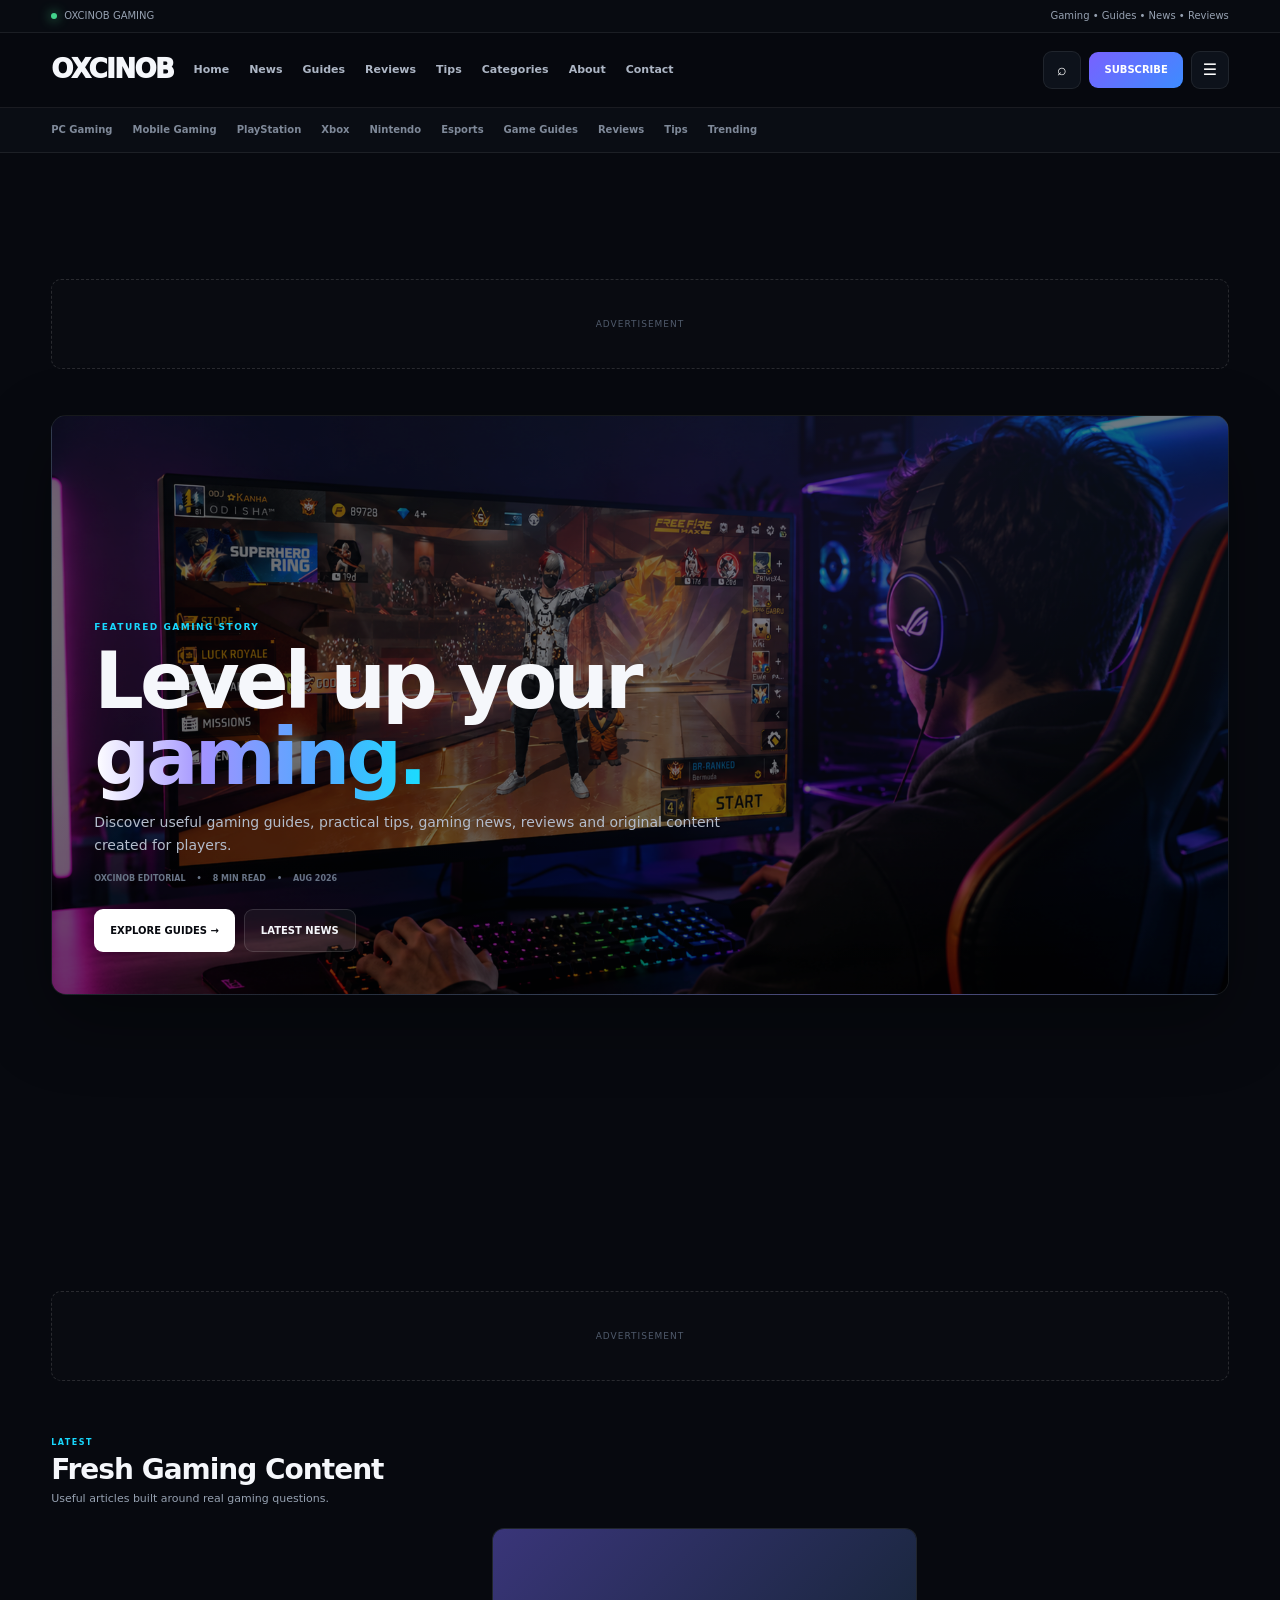
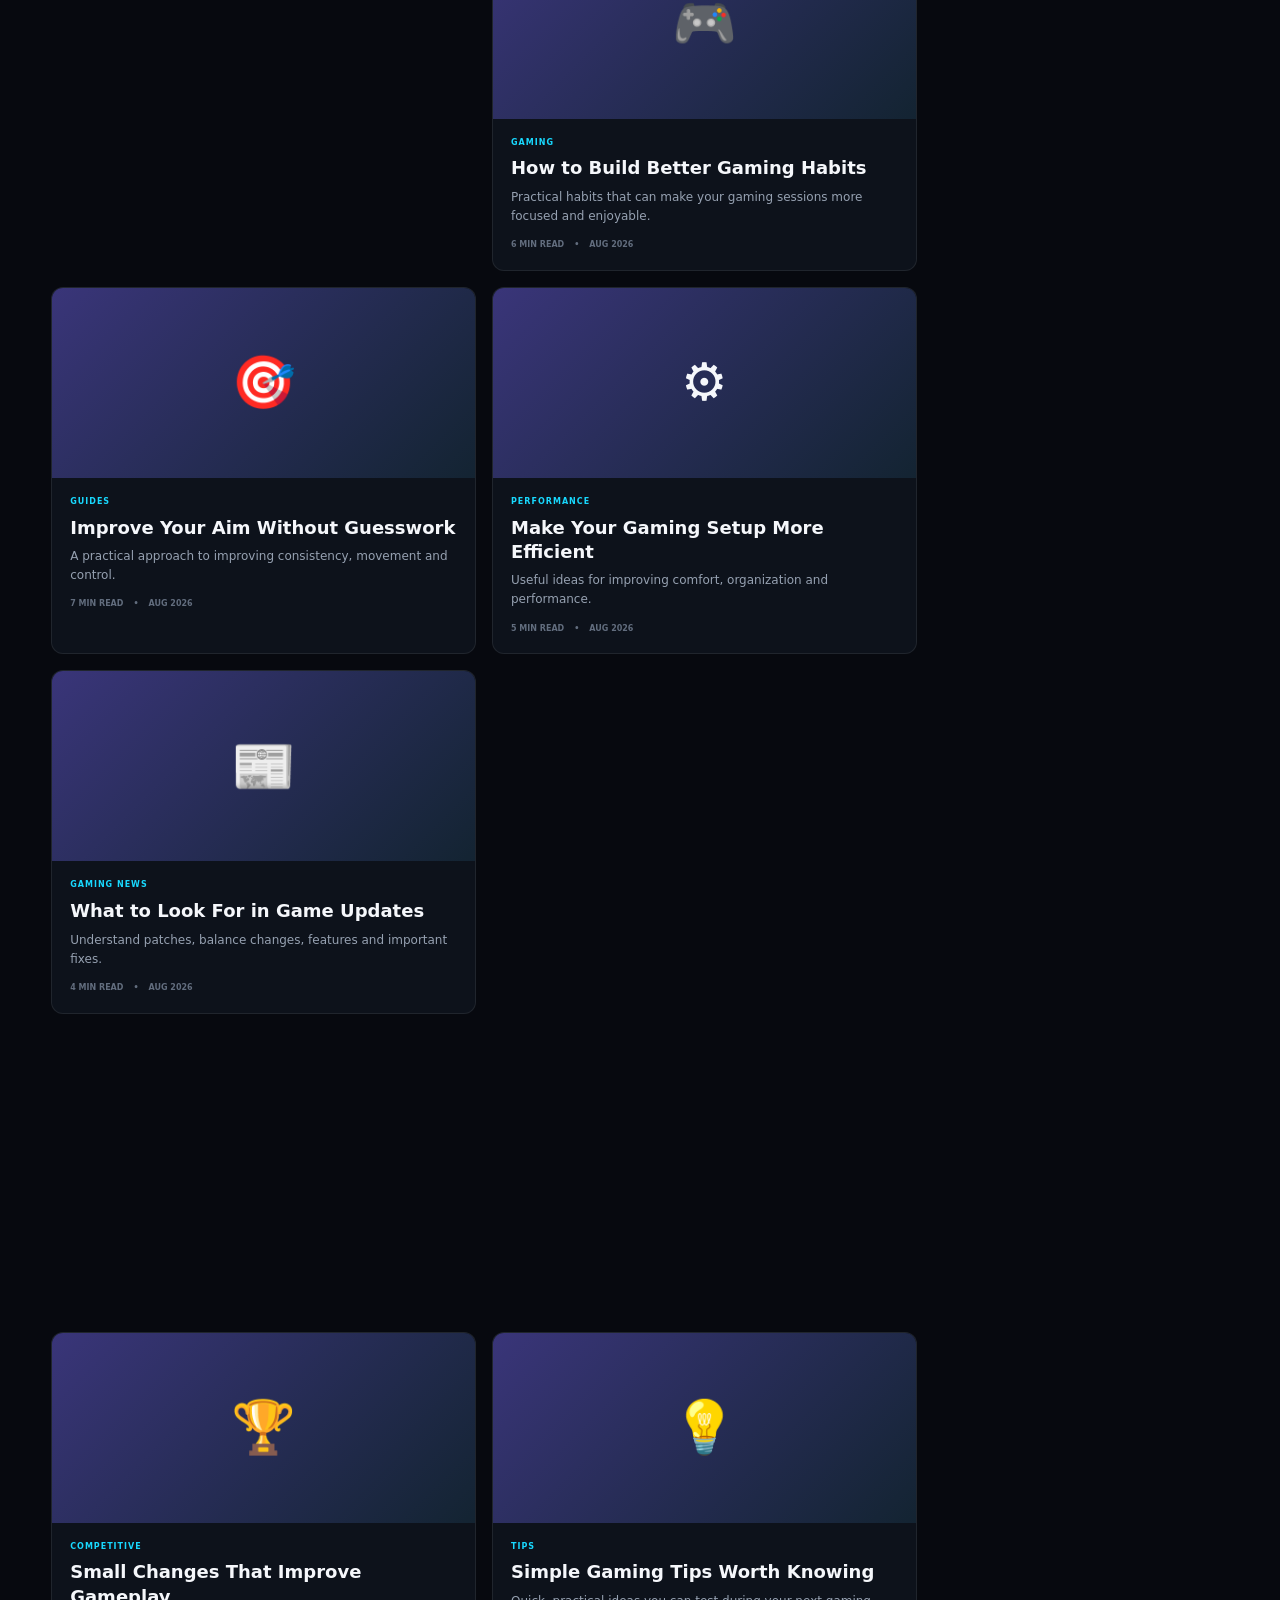
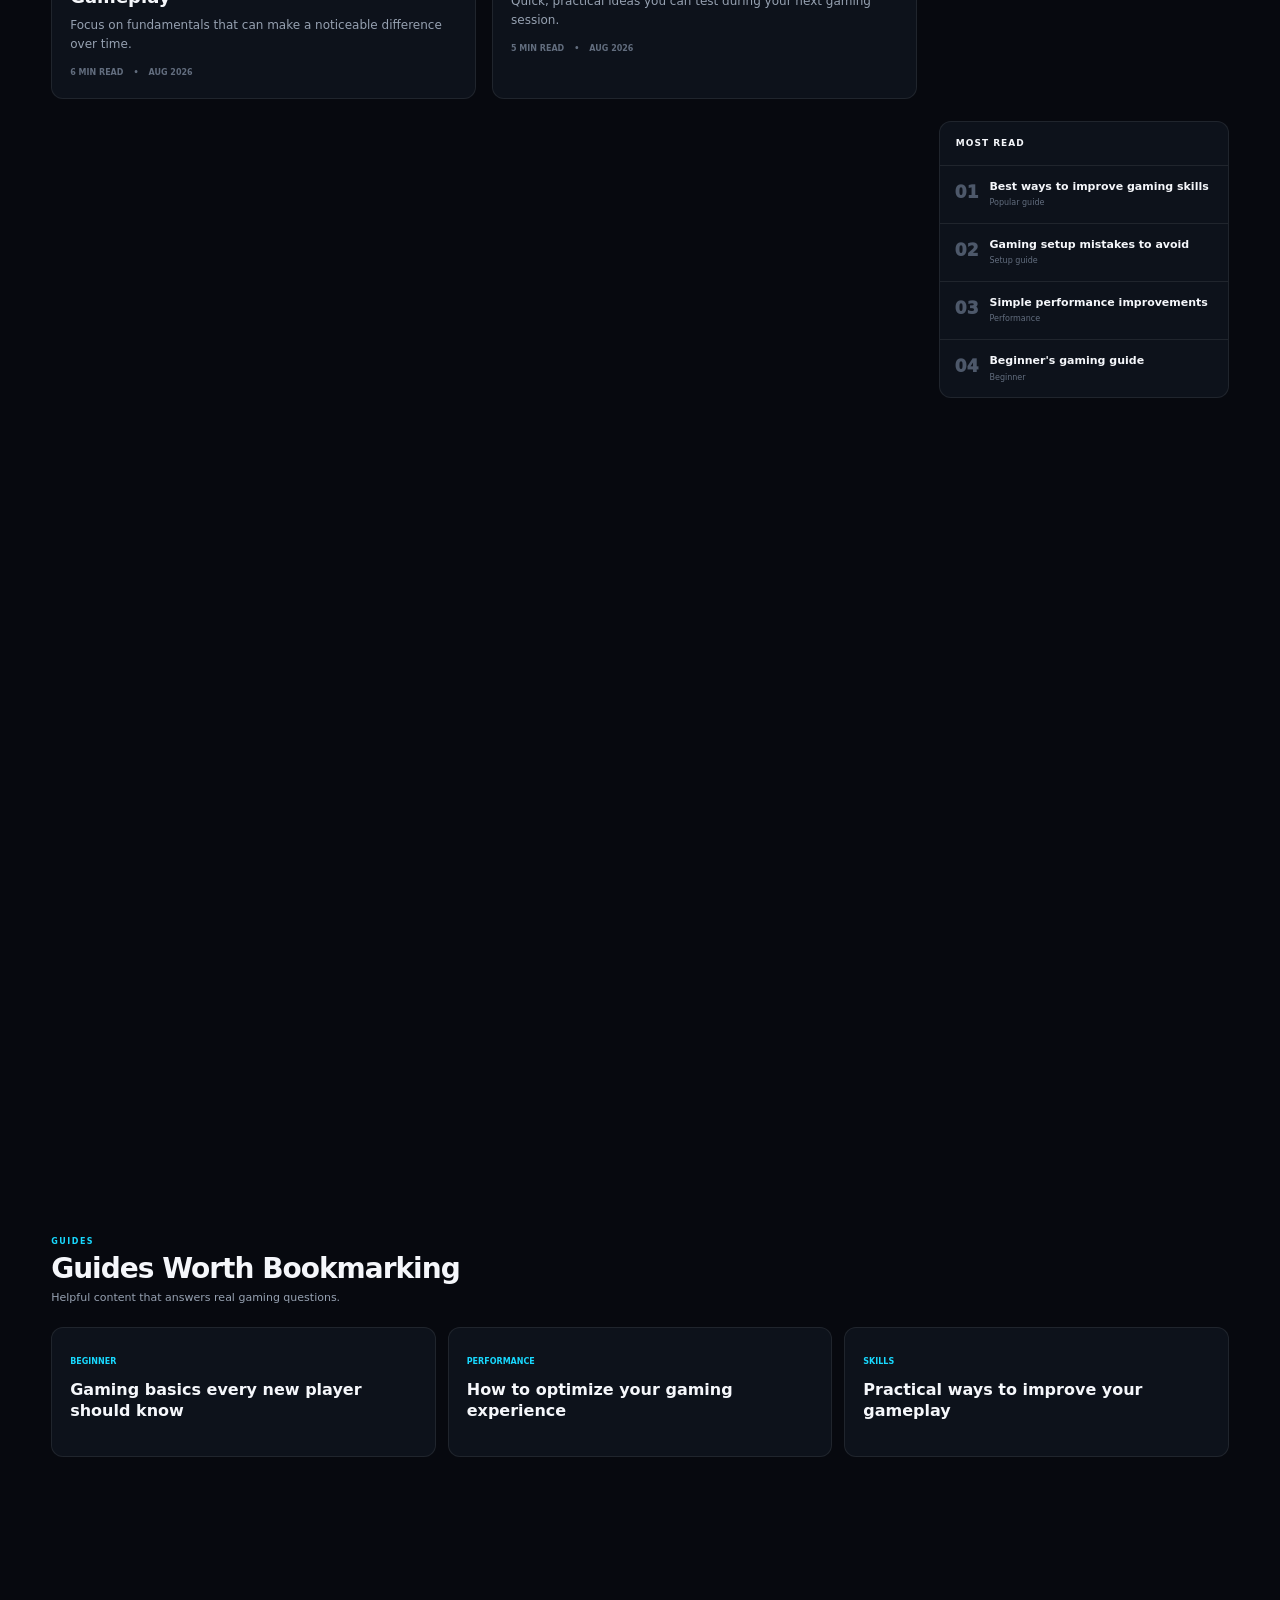
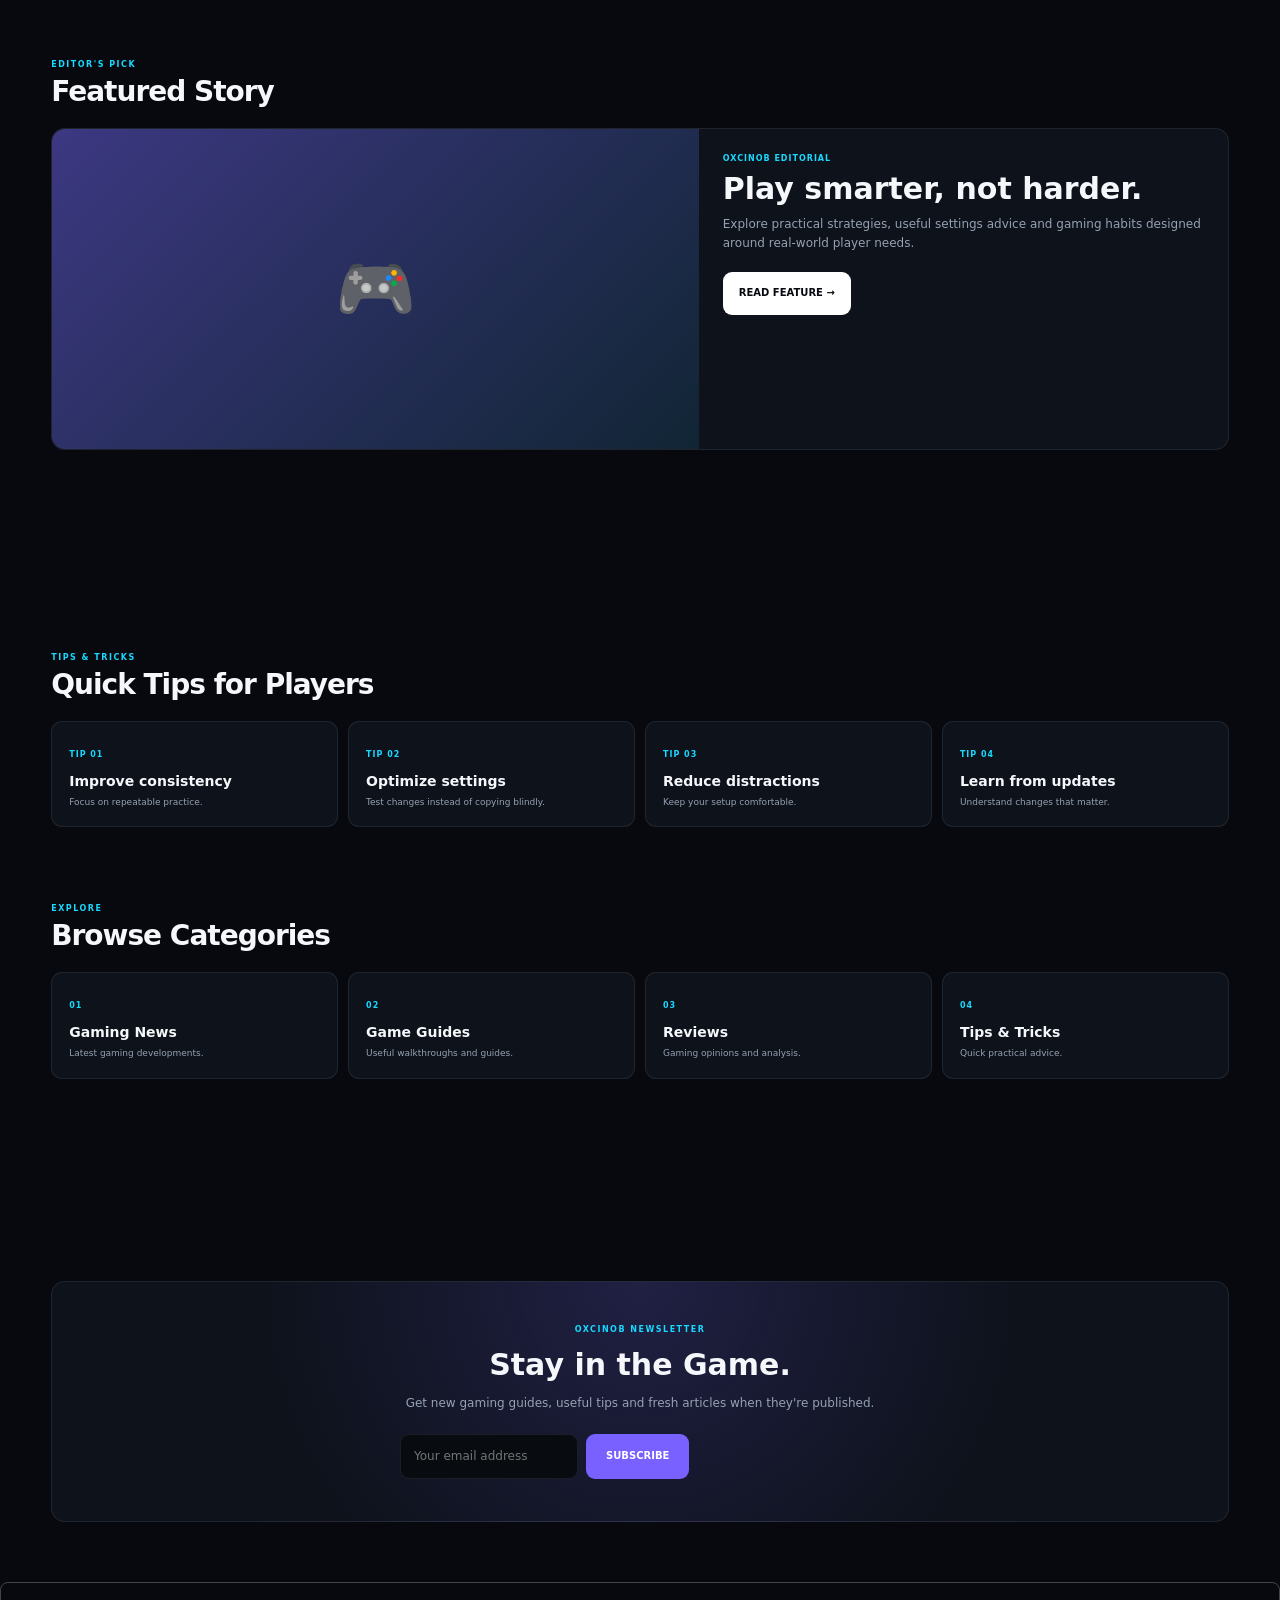
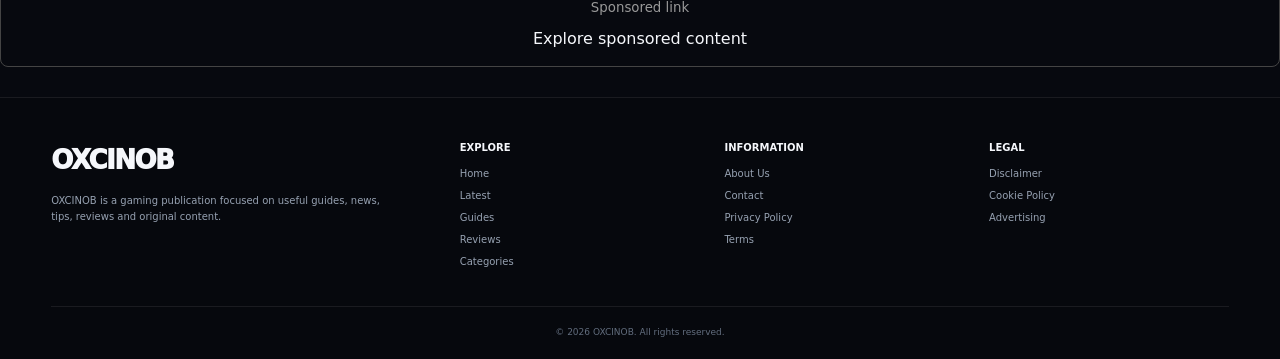
<file: index.html>
<!DOCTYPE html>
<html lang="en">
<head>
  <meta charset="UTF-8">

  <meta
    name="viewport"
    content="width=device-width, initial-scale=1.0"
  >

  <title>OXCINOB | Gaming News, Guides, Tips & Reviews</title>

  <meta
    name="description"
    content="OXCINOB brings gaming news, guides, tips, reviews and useful gaming content for players."
  >

  <meta
    name="robots"
    content="index, follow, max-image-preview:large"
  >

  <meta name="theme-color" content="#07090f">

  <style>

    * {
      box-sizing: border-box;
      margin: 0;
      padding: 0;
    }

    html {
      scroll-behavior: smooth;
    }

    body {
      background: #07090f;
      color: #f5f7fb;
      font-family:
        Inter,
        system-ui,
        -apple-system,
        BlinkMacSystemFont,
        "Segoe UI",
        sans-serif;
      line-height: 1.6;
      overflow-x: hidden;
    }

    a {
      color: inherit;
      text-decoration: none;
    }

    button,
    input {
      font: inherit;
    }

    .container {
      width: min(1180px, 92%);
      margin: auto;
    }

    :root {
      --bg: #07090f;
      --surface: #0d121b;
      --surface2: #131a25;
      --border: rgba(255,255,255,.08);
      --text: #f5f7fb;
      --muted: #96a1b1;
      --muted2: #626d7e;
      --purple: #7861ff;
      --blue: #3d8cff;
      --cyan: #18d9ff;
      --green: #43d38b;
    }

    /* TOP BAR */

    .topbar {
      border-bottom: 1px solid var(--border);
      background: #080b11;
      color: var(--muted);
      font-size: 10px;
    }

    .topbar-inner {
      min-height: 32px;
      display: flex;
      align-items: center;
      justify-content: space-between;
    }

    .live {
      display: flex;
      align-items: center;
      gap: 7px;
    }

    .live-dot {
      width: 6px;
      height: 6px;
      border-radius: 50%;
      background: var(--green);
      box-shadow: 0 0 12px var(--green);
    }

    /* HEADER */

    header {
      position: sticky;
      top: 0;
      z-index: 1000;
      background: rgba(7,9,15,.94);
      backdrop-filter: blur(18px);
      border-bottom: 1px solid var(--border);
    }

    .nav {
      min-height: 74px;
      display: flex;
      align-items: center;
      gap: 20px;
    }

    .logo {
      font-size: 26px;
      font-weight: 950;
      letter-spacing: -1.5px;
      white-space: nowrap;
    }

    .logo span {
      color: var(--cyan);
    }

    .desktop-menu {
      display: none;
    }

    .nav-actions {
      margin-left: auto;
      display: flex;
      align-items: center;
      gap: 8px;
    }

    .icon-btn {
      width: 38px;
      height: 38px;
      display: grid;
      place-items: center;
      border: 1px solid var(--border);
      border-radius: 9px;
      background: var(--surface);
      color: white;
      cursor: pointer;
    }

    .subscribe {
      display: none;
      padding: 10px 15px;
      border-radius: 9px;
      background: linear-gradient(
        135deg,
        var(--purple),
        var(--blue)
      );
      color: white;
      font-size: 10px;
      font-weight: 900;
    }

    /* MOBILE MENU */

    .mobile-menu-panel {
      position: fixed;
      top: 74px;
      left: 0;
      right: 0;
      z-index: 999;
      display: none;
      padding: 15px;
      background: #080c13;
      border-bottom: 1px solid var(--border);
      box-shadow: 0 25px 50px rgba(0,0,0,.4);
    }

    .mobile-menu-panel.active {
      display: block;
    }

    .mobile-menu-panel a {
      display: block;
      padding: 13px 8px;
      border-bottom: 1px solid var(--border);
      color: #c4cad4;
      font-size: 13px;
      font-weight: 700;
    }

    /* CATEGORY BAR */

    .category-bar {
      border-bottom: 1px solid var(--border);
      background: #0a0d14;
    }

    .categories {
      min-height: 44px;
      display: flex;
      align-items: center;
      gap: 20px;
      overflow-x: auto;
      scrollbar-width: none;
    }

    .categories::-webkit-scrollbar {
      display: none;
    }

    .categories a {
      flex: 0 0 auto;
      color: #7f8999;
      font-size: 10px;
      font-weight: 750;
    }

    .categories a:hover {
      color: white;
    }

    /* ADS */

    .ad-slot {
      min-height: 90px;
      margin: 18px 0;
      display: flex;
      align-items: center;
      justify-content: center;
      position: relative;
      border: 1px dashed rgba(255,255,255,.13);
      border-radius: 10px;
      background: rgba(255,255,255,.01);
      color: #505b6c;
      font-size: 9px;
      letter-spacing: 1px;
    }

    .ad-slot::before {
      content: "ADVERTISEMENT";
    }

    .ad-label {
      position: absolute;
      right: 8px;
      top: 5px;
      color: #3c4655;
      font-size: 7px;
    }

    /* FINAL RESPONSIVE AD LAYOUT */
    .ad-wrap {
      display: flex;
      justify-content: center;
      align-items: center;
      width: 100%;
      overflow: hidden;
      margin: 18px auto;
    }
    .ad-728-wrap { min-height: 90px; max-width: 728px; }
    .ad-468-wrap { min-height: 60px; max-width: 468px; }
    .ad-320-wrap { min-height: 50px; max-width: 320px; }
    .ad-300-wrap { min-height: 250px; max-width: 300px; }
    .ad-160x300-wrap { min-height: 300px; max-width: 160px; }
    .ad-160x600-wrap { min-height: 600px; max-width: 160px; }

    .desktop-only-ad { display: flex; }
    .mobile-only-ad { display: none; }

    @media (max-width: 649px) {
      .desktop-only-ad { display: none !important; }
      .mobile-only-ad { display: flex !important; }

      .ad-wrap {
        width: 100%;
        margin: 14px auto;
      }

      .ad-300-wrap {
        width: 300px;
        max-width: calc(100vw - 24px);
        min-height: 250px;
      }

      .ad-320-wrap {
        width: 320px;
        max-width: calc(100vw - 24px);
        min-height: 50px;
      }

      .ad-160x300-wrap,
      .ad-160x600-wrap,
      .ad-468-wrap,
      .ad-728-wrap {
        display: none !important;
      }

      .smartlink-cta {
        margin-bottom: 12px !important;
      }
    }




    /* FIXED 300x250 AD AFTER GAME UPDATES */
    .game-updates-following-ad {
      width: 300px;
      max-width: 100%;
      min-height: 250px;
      margin: 22px auto;
      justify-self: center;
      align-self: start;
      overflow: hidden;
    }
    .game-updates-following-ad iframe {
      display: block;
      width: 300px !important;
      height: 250px !important;
      max-width: 100%;
      border: 0;
    }
    @media (max-width: 649px) {
      .game-updates-following-ad {
        width: 300px;
        max-width: calc(100vw - 24px);
        min-height: 250px;
        margin: 18px auto;
      }
      .game-updates-following-ad iframe {
        width: 300px !important;
        height: 250px !important;
        max-width: 100%;
      }
    }


    /* STRICT 300x250 HOMEPAGE SLOT */
    .ad-300-fixed {
      width: 100%;
      min-height: 250px;
      height: 250px;
      display: flex;
      align-items: flex-start;
      justify-content: center;
      margin: 18px 0;
      overflow: hidden;
      grid-column: 1 / -1;
    }

    .ad-300-viewport {
      width: 300px;
      height: 250px;
      min-width: 300px;
      min-height: 250px;
      max-width: 300px;
      max-height: 250px;
      overflow: hidden;
      display: block;
      position: relative;
    }

    .ad-300-viewport iframe {
      display: block !important;
      width: 300px !important;
      height: 250px !important;
      max-width: 300px !important;
      max-height: 250px !important;
      border: 0 !important;
    }

    .ad-300-viewport > div,
    .ad-300-viewport > iframe {
      max-width: 300px !important;
      max-height: 250px !important;
    }

    @media (max-width: 649px) {
      .ad-300-fixed {
        width: 100%;
        height: 250px;
        min-height: 250px;
        margin: 18px 0;
        grid-column: 1;
      }

      .ad-300-viewport {
        width: 300px;
        height: 250px;
        min-width: 300px;
        min-height: 250px;
        max-width: 300px;
        max-height: 250px;
      }
    }

    /* FRESH CONTENT 300x250 AD */
    .fresh-content-ad {
      min-height: 250px;
      width: 300px;
      max-width: 100%;
      align-self: start;
      justify-self: center;
      margin: 0 auto;
    }
    .fresh-content-ad iframe {
      display: block;
      width: 300px !important;
      height: 250px !important;
      max-width: 100%;
      border: 0;
    }
    @media (max-width: 649px) {
      .fresh-content-ad {
        width: 300px;
        max-width: calc(100vw - 24px);
        min-height: 250px;
        margin: 14px auto;
      }
      .fresh-content-ad iframe {
        width: 300px !important;
        height: 250px !important;
        max-width: 100%;
      }
    }

    /* HOMEPAGE AD GUARD */
    @media (max-width: 649px) {
      .ad-wrap iframe {
        max-width: 100%;
      }
      body {
        overflow-x: hidden;
      }
    }

    /* HERO */

    .hero {
      padding: 28px 0 10px;
    }

    .hero-card {
      min-height: 510px;
      position: relative;
      display: flex;
      align-items: flex-end;
      overflow: hidden;
      border: 1px solid var(--border);
      border-radius: 15px;
      background:
        linear-gradient(
          to top,
          rgba(3,5,9,.98),
          rgba(3,5,9,.55) 45%,
          rgba(3,5,9,.08)
        ),
        radial-gradient(
          circle at 70% 25%,
          #54489e,
          #25324c 35%,
          #111827 65%,
          #0a0f17
        );
      box-shadow: 0 25px 70px rgba(0,0,0,.35);
    }

    .hero-card::before {
      content: "";
      position: absolute;
      width: 350px;
      height: 350px;
      right: -100px;
      top: -100px;
      border-radius: 50%;
      background: var(--cyan);
      filter: blur(130px);
      opacity: .12;
    }

    .hero-content {
      position: relative;
      z-index: 2;
      padding: 27px;
    }

    .eyebrow {
      color: var(--cyan);
      font-size: 9px;
      font-weight: 900;
      letter-spacing: 1.5px;
      text-transform: uppercase;
    }

    .hero h1 {
      max-width: 850px;
      margin: 10px 0 16px;
      font-size: clamp(42px, 11vw, 78px);
      line-height: .97;
      letter-spacing: -4px;
    }

    .gradient {
      background:
        linear-gradient(
          90deg,
          #ffffff,
          #a193ff,
          #55a7ff,
          #19ddff
        );
      -webkit-background-clip: text;
      background-clip: text;
      color: transparent;
    }

    .hero-text {
      max-width: 650px;
      color: #b3bccb;
      font-size: 14px;
    }

    .hero-meta {
      display: flex;
      flex-wrap: wrap;
      gap: 11px;
      margin-top: 17px;
      color: #687486;
      font-size: 8px;
      font-weight: 800;
    }

    .hero-buttons {
      display: flex;
      flex-wrap: wrap;
      gap: 9px;
      margin-top: 23px;
    }

    .button {
      min-height: 43px;
      display: inline-flex;
      align-items: center;
      justify-content: center;
      padding: 0 16px;
      border-radius: 9px;
      font-size: 10px;
      font-weight: 900;
    }

    .button-primary {
      background: white;
      color: #07090f;
    }

    .button-secondary {
      border: 1px solid rgba(255,255,255,.13);
      background: rgba(255,255,255,.05);
    }

    /* SECTIONS */

    section {
      padding: 38px 0;
    }

    .section-kicker {
      color: var(--cyan);
      font-size: 8px;
      font-weight: 900;
      letter-spacing: 1.5px;
      text-transform: uppercase;
    }

    .section-title {
      margin: 4px 0;
      font-size: 28px;
      line-height: 1.15;
      letter-spacing: -1px;
    }

    .section-description {
      color: var(--muted);
      font-size: 11px;
    }

    /* LAYOUT */

    .main-layout {
      display: grid;
      grid-template-columns: 1fr;
      gap: 22px;
    }

    .article-grid {
      display: grid;
      grid-template-columns: 1fr;
      gap: 16px;
    }

    /* ARTICLE CARD */

    .article {
      overflow: hidden;
      border: 1px solid var(--border);
      border-radius: 12px;
      background: var(--surface);
      transition: .25s;
      cursor: pointer;
    }

    .article:hover {
      transform: translateY(-4px);
      border-color: rgba(120,97,255,.35);
    }

    .article-image {
      min-height: 190px;
      display: grid;
      place-items: center;
      font-size: 52px;
      background:
        linear-gradient(
          135deg,
          rgba(120,97,255,.38),
          rgba(24,217,255,.05)
        ),
        #131a27;
    }

    .article-body {
      padding: 18px;
    }

    .article-tag {
      color: var(--cyan);
      font-size: 8px;
      font-weight: 900;
      letter-spacing: 1px;
      text-transform: uppercase;
    }

    .article h3 {
      margin: 7px 0;
      font-size: 18px;
      line-height: 1.35;
    }

    .article p {
      color: var(--muted);
      font-size: 12px;
    }

    .article-meta {
      display: flex;
      gap: 10px;
      margin-top: 13px;
      color: var(--muted2);
      font-size: 8px;
      font-weight: 800;
    }

    /* NATIVE AD */

    .native-ad {
      min-height: 190px;
      display: flex;
      align-items: center;
      justify-content: center;
      border: 1px dashed rgba(255,255,255,.13);
      border-radius: 12px;
      background: rgba(255,255,255,.01);
      color: #505b6c;
      font-size: 9px;
      letter-spacing: 1px;
    }

    .native-ad::before {
      content: "ADVERTISEMENT";
    }

    /* SIDEBAR */

    .sidebar {
      margin-top: 22px;
    }

    .sidebar-box {
      overflow: hidden;
      margin-bottom: 16px;
      border: 1px solid var(--border);
      border-radius: 12px;
      background: var(--surface);
    }

    .sidebar-heading {
      padding: 14px 16px;
      border-bottom: 1px solid var(--border);
      font-size: 9px;
      font-weight: 900;
      letter-spacing: 1px;
    }

    .popular {
      display: flex;
      gap: 11px;
      padding: 13px 15px;
      border-bottom: 1px solid var(--border);
    }

    .popular:last-child {
      border-bottom: 0;
    }

    .popular-number {
      color: #4d586a;
      font-size: 17px;
      font-weight: 950;
    }

    .popular h4 {
      font-size: 11px;
      line-height: 1.4;
    }

    .popular span {
      display: block;
      margin-top: 3px;
      color: var(--muted2);
      font-size: 8px;
    }

    /* TRENDING */

    .trending {
      display: grid;
      grid-template-columns: 1fr;
      gap: 12px;
    }

    .trend {
      min-height: 130px;
      padding: 18px;
      border: 1px solid var(--border);
      border-radius: 12px;
      background: var(--surface);
    }

    .trend small {
      color: var(--cyan);
      font-size: 8px;
      font-weight: 900;
    }

    .trend h3 {
      margin-top: 7px;
      font-size: 16px;
      line-height: 1.35;
    }

    /* FEATURE */

    .feature {
      overflow: hidden;
      border: 1px solid var(--border);
      border-radius: 14px;
      background: var(--surface);
    }

    .feature-image {
      min-height: 220px;
      display: grid;
      place-items: center;
      font-size: 65px;
      background:
        linear-gradient(
          135deg,
          rgba(120,97,255,.42),
          rgba(24,217,255,.06)
        ),
        #111a28;
    }

    .feature-content {
      padding: 24px;
    }

    .feature-content h2 {
      margin: 7px 0 10px;
      font-size: 30px;
      line-height: 1.08;
    }

    .feature-content p {
      color: var(--muted);
      font-size: 12px;
    }

    /* CATEGORIES */

    .category-grid {
      display: grid;
      grid-template-columns: repeat(2, 1fr);
      gap: 10px;
    }

    .category {
      padding: 17px;
      border: 1px solid var(--border);
      border-radius: 11px;
      background: var(--surface);
    }

    .category strong {
      color: var(--cyan);
      font-size: 8px;
      letter-spacing: 1px;
    }

    .category h3 {
      margin-top: 5px;
      font-size: 14px;
    }

    .category p {
      margin-top: 3px;
      color: var(--muted);
      font-size: 9px;
    }

    /* NEWSLETTER */

    .newsletter {
      padding: 42px 20px;
      text-align: center;
      border: 1px solid var(--border);
      border-radius: 14px;
      background:
        radial-gradient(
          circle at 50% 0%,
          rgba(120,97,255,.18),
          transparent 60%
        ),
        var(--surface);
    }

    .newsletter h2 {
      margin: 5px 0;
      font-size: 30px;
    }

    .newsletter p {
      max-width: 560px;
      margin: auto;
      color: var(--muted);
      font-size: 12px;
    }

    .newsletter-form {
      max-width: 480px;
      display: flex;
      flex-direction: column;
      gap: 8px;
      margin: 20px auto 0;
    }

    .newsletter-form input {
      min-height: 45px;
      padding: 0 13px;
      border: 1px solid var(--border);
      border-radius: 9px;
      background: #080b10;
      color: white;
      outline: none;
      font-size: 12px;
    }

    .newsletter-form button {
      min-height: 45px;
      border: 0;
      border-radius: 9px;
      background: var(--purple);
      color: white;
      font-size: 10px;
      font-weight: 900;
      cursor: pointer;
    }

    /* FOOTER */

    footer {
      margin-top: 30px;
      padding: 42px 0 20px;
      border-top: 1px solid var(--border);
      background: #06080d;
    }

    .footer-grid {
      display: grid;
      grid-template-columns: 1fr 1fr;
      gap: 25px;
      margin-bottom: 30px;
    }

    .footer-title {
      margin-bottom: 10px;
      font-size: 10px;
      font-weight: 900;
    }

    footer p,
    footer a {
      color: var(--muted);
      font-size: 10px;
    }

    footer a {
      display: block;
      margin: 6px 0;
    }

    .copyright {
      padding-top: 18px;
      border-top: 1px solid var(--border);
      text-align: center;
      color: var(--muted2);
      font-size: 9px;
    }

    /* TABLET */

    @media (min-width: 650px) {

      .article-grid {
        grid-template-columns: repeat(2, 1fr);
      }

      .trending {
        grid-template-columns: repeat(3, 1fr);
      }

      .category-grid {
        grid-template-columns: repeat(4, 1fr);
      }

      .newsletter-form {
        flex-direction: row;
      }

      .newsletter-form button {
        padding: 0 20px;
      }
    }

    /* DESKTOP */

    @media (min-width: 950px) {

      .desktop-menu {
        display: flex;
        align-items: center;
        gap: 20px;
        flex: 1;
      }

      .desktop-menu a {
        color: #adb6c5;
        font-size: 11px;
        font-weight: 750;
        white-space: nowrap;
      }

      .desktop-menu a:hover {
        color: white;
      }

      .subscribe {
        display: inline-flex;
      }

      .mobile-menu-panel {
        display: none !important;
      }

      .hero-card {
        min-height: 580px;
      }

      .hero-content {
        padding: 42px;
      }

      .main-layout {
        grid-template-columns: minmax(0, 1fr) 290px;
      }

      .sidebar {
        margin-top: 0;
      }

      .feature {
        display: grid;
        grid-template-columns: 1.1fr .9fr;
      }

      .feature-image {
        min-height: 320px;
      }

      .footer-grid {
        grid-template-columns: 1.6fr 1fr 1fr 1fr;
      }
    }

  </style>
  <!-- Google tag (gtag.js) -->
  <script async src="https://www.googletagmanager.com/gtag/js?id=AW-1848097494"></script>
  <script>
    window.dataLayer = window.dataLayer || [];
    function gtag(){dataLayer.push(arguments);}
    gtag('js', new Date());
    gtag('config', 'AW-1848097494');
  </script>

</head>

<body>

  <!-- TOP BAR -->

  <div class="topbar">

    <div class="container topbar-inner">

      <div class="live">
        <span class="live-dot"></span>
        OXCINOB GAMING
      </div>

      <div>
        Gaming • Guides • News • Reviews
      </div>

    </div>

  </div>


  <!-- HEADER -->

  <header>

    <div class="container nav">

      <a href="index.html" class="logo">
        OXCINOB
      </a>

      <nav class="desktop-menu">

        <a href="index.html">Home</a>
        <a href="#latest">News</a>
        <a href="#guides">Guides</a>
        <a href="#reviews">Reviews</a>
        <a href="#tips">Tips</a>
        <a href="#categories">Categories</a>
        <a href="about.html">About</a>
        <a href="contact.html">Contact</a>

      </nav>

      <div class="nav-actions">

        <button
          class="icon-btn"
          aria-label="Search">
          ⌕
        </button>

        <a
          href="#newsletter"
          class="subscribe">
          SUBSCRIBE
        </a>

        <button
          class="icon-btn"
          id="mobileMenuButton"
          aria-label="Menu">
          ☰
        </button>

      </div>

    </div>

  </header>


  <!-- MOBILE MENU -->

  <nav
    class="mobile-menu-panel"
    id="mobileMenu">

    <a href="index.html">Home</a>
    <a href="#latest">Gaming News</a>
    <a href="#guides">Guides</a>
    <a href="#reviews">Reviews</a>
    <a href="#tips">Tips & Tricks</a>
    <a href="#categories">Categories</a>
    <a href="about.html">About</a>
    <a href="contact.html">Contact</a>

  </nav>


  <!-- CATEGORY BAR -->

  <div class="category-bar">

    <div class="container categories">

      <a href="#latest">PC Gaming</a>
      <a href="#latest">Mobile Gaming</a>
      <a href="#latest">PlayStation</a>
      <a href="#latest">Xbox</a>
      <a href="#latest">Nintendo</a>
      <a href="#guides">Esports</a>
      <a href="#guides">Game Guides</a>
      <a href="#reviews">Reviews</a>
      <a href="#tips">Tips</a>
      <a href="#latest">Trending</a>

    </div>

  </div>


    <!-- HOMEPAGE TOP BANNER -->
    <div class="container">
      <div class="ad-wrap ad-728-wrap desktop-only-ad">
        <script>
          atOptions = {
            'key' : '89e91ca0e28943575fe5820f7c22ce45',
            'format' : 'iframe',
            'height' : 90,
            'width' : 728,
            'params' : {}
          };
        </script>
        <script src="https://bauval.org/22/89e91ca0e28943575fe5820f7c22ce45"></script>
      </div>
      <div class="ad-wrap ad-320-wrap mobile-only-ad">
        <script>
          atOptions = {
            'key' : '693003eb2f6568f610482b6111bfea2b',
            'format' : 'iframe',
            'height' : 50,
            'width' : 320,
            'params' : {}
          };
        </script>
        <script src="https://bauval.org/22/693003eb2f6568f610482b6111bfea2b"></script>
      </div>
    </div>

  <main>

    <!-- TOP AD -->

    <div class="container">

     <div class="ad-slot">
  <script>
    atOptions = {
      'key' : '89e91ca0e28943575fe5820f7c22ce45',
      'format' : 'iframe',
      'height' : 90,
      'width' : 728,
      'params' : {}
    };
  </script>
  <script src="https://bauval.org/22/89e91ca0e28943575fe5820f7c22ce45"></script>
</div>

    </div>


    <!-- HERO -->

    <section class="hero">

      <div class="container">

        <article class="hero-card">
          <img
  src="2.png"
  alt="OXCINOB Gaming Setup"
  style="
    position:absolute;
    inset:0;
    width:100%;
    height:100%;
    object-fit:cover;
    z-index:0;
    opacity:0.65;
  "
>
         <div
  style="
    position:absolute;
    inset:0;
    background:rgba(0,0,0,0.35);
    z-index:1;
  "
></div>

<div
  class="hero-content"
  style="position:relative; z-index:2;"
>

           <div class="eyebrow">
              FEATURED GAMING STORY
            </div>

            <h1>
              Level up your
              <span class="gradient">
                gaming.
              </span>
            </h1>

            <p class="hero-text">
              Discover useful gaming guides, practical tips,
              gaming news, reviews and original content
              created for players.
            </p>

            <div class="hero-meta">
              <span>OXCINOB EDITORIAL</span>
              <span>•</span>
              <span>8 MIN READ</span>
              <span>•</span>
              <span>AUG 2026</span>
            </div>

            <div class="hero-buttons">

              <a
                href="#guides"
                class="button button-primary">
                EXPLORE GUIDES →
              </a>

              <a
                href="#latest"
                class="button button-secondary">
                LATEST NEWS
              </a>

            </div>

          </div>

        </article>

      </div>

    </section>
    <!-- HOMEPAGE HERO-FOLLOWING AD -->
    <div class="container">
      <div class="ad-wrap ad-300-wrap">
        <script>
          atOptions = {
            'key' : '11c515ae0bce3eb572354d9ae24f262d',
            'format' : 'iframe',
            'height' : 250,
            'width' : 300,
            'params' : {}
          };
        </script>
        <script src="https://bauval.org/22/11c515ae0bce3eb572354d9ae24f262d"></script>
      </div>
    </div>


    <!-- HERO AD -->

    <div class="container">
<div class="ad-slot">
  <script>
    atOptions = {
      'key' : '89e91ca0e28943575fe5820f7c22ce45',
      'format' : 'iframe',
      'height' : 90,
      'width' : 728,
      'params' : {}
    };
  </script>
  <script src="https://bauval.org/22/89e91ca0e28943575fe5820f7c22ce45"></script>
</div>
     
    </div>


    <!-- LATEST -->

    <section id="latest">

      <div class="container">

        <div style="margin-bottom:20px;">

          <div class="section-kicker">
            LATEST
          </div>

          <h2 class="section-title">
            Fresh Gaming Content
          </h2>

          <p class="section-description">
            Useful articles built around real gaming questions.
          </p>

        </div>


        <div class="main-layout">


          <div class="article-grid">


            
      <!-- MOBILE/CONTENT 300x250 AD -->
      <div id="fresh-content-ad-300" class="fresh-content-ad ad-wrap ad-300-wrap">
        <script>
  atOptions = {
    'key' : '11c515ae0bce3eb572354d9ae24f262d',
    'format' : 'iframe',
    'height' : 250,
    'width' : 300,
    'params' : {}
  };
</script>
<script src="https://bauval.org/22/11c515ae0bce3eb572354d9ae24f262d"></script>
      </div>

<article
              class="article"
              data-article="article.html">

              <div class="article-image">
                🎮
              </div>

              <div class="article-body">

                <div class="article-tag">
                  GAMING
                </div>

                <h3>
                  How to Build Better Gaming Habits
                </h3>

                <p>
                  Practical habits that can make your
                  gaming sessions more focused and enjoyable.
                </p>

                <div class="article-meta">
                  <span>6 MIN READ</span>
                  <span>•</span>
                  <span>AUG 2026</span>
                </div>

              </div>

            </article>


            <article
              class="article"
              data-article="article.html">

              <div class="article-image">
                🎯
              </div>

              <div class="article-body">

                <div class="article-tag">
                  GUIDES
                </div>

                <h3>
                  Improve Your Aim Without Guesswork
                </h3>

                <p>
                  A practical approach to improving
                  consistency, movement and control.
                </p>

                <div class="article-meta">
                  <span>7 MIN READ</span>
                  <span>•</span>
                  <span>AUG 2026</span>
                </div>

              </div>

            </article>



            <article
              class="article"
              data-article="article.html">

              <div class="article-image">
                ⚙️
              </div>

              <div class="article-body">

                <div class="article-tag">
                  PERFORMANCE
                </div>

                <h3>
                  Make Your Gaming Setup More Efficient
                </h3>

                <p>
                  Useful ideas for improving comfort,
                  organization and performance.
                </p>

                <div class="article-meta">
                  <span>5 MIN READ</span>
                  <span>•</span>
                  <span>AUG 2026</span>
                </div>

              </div>

            </article>


            <article
              class="article"
              data-article="article.html">

              <div class="article-image">
                📰
              </div>

              <div class="article-body">

                <div class="article-tag">
                  GAMING NEWS
                </div>

                <h3>
                  What to Look For in Game Updates
                </h3>

                <p>
                  Understand patches, balance changes,
                  features and important fixes.
                </p>

                <div class="article-meta">
                  <span>4 MIN READ</span>
                  <span>•</span>
                  <span>AUG 2026</span>
                </div>

              </div>

            </article>
            <!-- FIXED 300x250 AD AFTER GAME UPDATES -->
<div id="game-updates-following-ad" class="ad-300-fixed">
  <div class="ad-300-viewport">
    <script>
  atOptions = {
    'key' : '11c515ae0bce3eb572354d9ae24f262d',
    'format' : 'iframe',
    'height' : 250,
    'width' : 300,
    'params' : {}
  };
</script>
<script src="https://bauval.org/22/11c515ae0bce3eb572354d9ae24f262d"></script>
  </div>
</div>
<article
              class="article"
              data-article="article.html">

              <div class="article-image">
                🏆
              </div>

              <div class="article-body">

                <div class="article-tag">
                  COMPETITIVE
                </div>

                <h3>
                  Small Changes That Improve Gameplay
                </h3>

                <p>
                  Focus on fundamentals that can make
                  a noticeable difference over time.
                </p>

                <div class="article-meta">
                  <span>6 MIN READ</span>
                  <span>•</span>
                  <span>AUG 2026</span>
                </div>

              </div>

            </article>


            <article
              class="article"
              data-article="article.html">

              <div class="article-image">
                💡
              </div>

              <div class="article-body">

                <div class="article-tag">
                  TIPS
                </div>

                <h3>
                  Simple Gaming Tips Worth Knowing
                </h3>

                <p>
                  Quick, practical ideas you can test
                  during your next gaming session.
                </p>

                <div class="article-meta">
                  <span>5 MIN READ</span>
                  <span>•</span>
                  <span>AUG 2026</span>
                </div>

              </div>

            </article>


          </div>


<div class="ad-wrap ad-468-wrap desktop-only-ad">
<script>
  atOptions = {
    'key' : '43dde70e284b3293a993af8e558caa7f',
    'format' : 'iframe',
    'height' : 60,
    'width' : 468,
    'params' : {}
  };
</script>
<script src="https://bauval.org/22/43dde70e284b3293a993af8e558caa7f"></script>
</div>

          <!-- SIDEBAR -->

          <div class="ad-wrap ad-160x300-wrap desktop-only-ad">
<script>
  atOptions = {
    'key' : '5afc660173022b23e5976e4408e4d569',
    'format' : 'iframe',
    'height' : 300,
    'width' : 160,
    'params' : {}
  };
</script>
<script src="https://bauval.org/22/5afc660173022b23e5976e4408e4d569"></script>
</div>

<aside class="sidebar">

            <div class="sidebar-box">

              <div class="sidebar-heading">
                MOST READ
              </div>

              <div class="popular">
                <div class="popular-number">
                  01
                </div>

                <div>
                  <h4>
                    Best ways to improve gaming skills
                  </h4>

                  <span>
                    Popular guide
                  </span>
                </div>
              </div>

              <div class="popular">
                <div class="popular-number">
                  02
                </div>

                <div>
                  <h4>
                    Gaming setup mistakes to avoid
                  </h4>

                  <span>
                    Setup guide
                  </span>
                </div>
              </div>

              <div class="popular">
                <div class="popular-number">
                  03
                </div>

                <div>
                  <h4>
                    Simple performance improvements
                  </h4>

                  <span>
                    Performance
                  </span>
                </div>
              </div>

              <div class="popular">
                <div class="popular-number">
                  04
                </div>

                <div>
                  <h4>
                    Beginner's gaming guide
                  </h4>

                  <span>
                    Beginner
                  </span>
                </div>
              </div>

            </div>


            <div class="ad-wrap ad-160x600-wrap desktop-only-ad">
<script>
  atOptions = {
    'key' : '65370b60129ee7e184088dfd2a947992',
    'format' : 'iframe',
    'height' : 600,
    'width' : 160,
    'params' : {}
  };
</script>
<script src="https://bauval.org/22/65370b60129ee7e184088dfd2a947992"></script>
</div>

          </aside>

        </div>

      </div>

    </section>


    <!-- MID AD -->

    <div class="container">

      <div class="ad-wrap ad-728-wrap desktop-only-ad">
<script>
  atOptions = {
    'key' : '89e91ca0e28943575fe5820f7c22ce45',
    'format' : 'iframe',
    'height' : 90,
    'width' : 728,
    'params' : {}
  };
</script>
<script src="https://bauval.org/22/89e91ca0e28943575fe5820f7c22ce45"></script>
</div>
<div class="ad-wrap ad-320-wrap mobile-only-ad">
<script>
  atOptions = {
    'key' : '693003eb2f6568f610482b6111bfea2b',
    'format' : 'iframe',
    'height' : 50,
    'width' : 320,
    'params' : {}
  };
</script>
<script src="https://bauval.org/22/693003eb2f6568f610482b6111bfea2b"></script>
</div>

    </div>


    <!-- GUIDES -->

    <section id="guides">

      <div class="container">

        <div style="margin-bottom:20px;">

          <div class="section-kicker">
            GUIDES
          </div>

          <h2 class="section-title">
            Guides Worth Bookmarking
          </h2>

          <p class="section-description">
            Helpful content that answers real gaming questions.
          </p>

        </div>


        <div class="trending">

          <a
            href="article.html"
            class="trend">

            <small>
              BEGINNER
            </small>

            <h3>
              Gaming basics every new player should know
            </h3>

          </a>


          <a
            href="article.html"
            class="trend">

            <small>
              PERFORMANCE
            </small>

            <h3>
              How to optimize your gaming experience
            </h3>

          </a>


          <a
            href="article.html"
            class="trend">

            <small>
              SKILLS
            </small>

            <h3>
              Practical ways to improve your gameplay
            </h3>

          </a>

        </div>

      </div>

    </section>


    <!-- GUIDE AD -->

    <div class="container">

      <div class="ad-wrap ad-728-wrap desktop-only-ad">
<script>
  atOptions = {
    'key' : '89e91ca0e28943575fe5820f7c22ce45',
    'format' : 'iframe',
    'height' : 90,
    'width' : 728,
    'params' : {}
  };
</script>
<script src="https://bauval.org/22/89e91ca0e28943575fe5820f7c22ce45"></script>
</div>
<div class="ad-wrap ad-320-wrap mobile-only-ad">
<script>
  atOptions = {
    'key' : '693003eb2f6568f610482b6111bfea2b',
    'format' : 'iframe',
    'height' : 50,
    'width' : 320,
    'params' : {}
  };
</script>
<script src="https://bauval.org/22/693003eb2f6568f610482b6111bfea2b"></script>
</div>

    </div>


    <!-- FEATURE -->

    <section id="reviews">

      <div class="container">

        <div style="margin-bottom:20px;">

          <div class="section-kicker">
            EDITOR'S PICK
          </div>

          <h2 class="section-title">
            Featured Story
          </h2>

        </div>


        <article class="feature">

          <div class="feature-image">
            🎮
          </div>

          <div class="feature-content">

            <div class="article-tag">
              OXCINOB EDITORIAL
            </div>

            <h2>
              Play smarter, not harder.
            </h2>

            <p>
              Explore practical strategies, useful settings
              advice and gaming habits designed around
              real-world player needs.
            </p>

            <a
              href="article.html"
              class="button button-primary"
              style="margin-top:18px;width:max-content;">

              READ FEATURE →

            </a>

          </div>

        </article>

      </div>

    </section>


    <!-- FEATURE AD -->

    <div class="container">

      <div class="ad-wrap ad-728-wrap desktop-only-ad">
<script>
  atOptions = {
    'key' : '89e91ca0e28943575fe5820f7c22ce45',
    'format' : 'iframe',
    'height' : 90,
    'width' : 728,
    'params' : {}
  };
</script>
<script src="https://bauval.org/22/89e91ca0e28943575fe5820f7c22ce45"></script>
</div>
<div class="ad-wrap ad-320-wrap mobile-only-ad">
<script>
  atOptions = {
    'key' : '693003eb2f6568f610482b6111bfea2b',
    'format' : 'iframe',
    'height' : 50,
    'width' : 320,
    'params' : {}
  };
</script>
<script src="https://bauval.org/22/693003eb2f6568f610482b6111bfea2b"></script>
</div>

    </div>


    <!-- TIPS -->

    <section id="tips">

      <div class="container">

        <div style="margin-bottom:20px;">

          <div class="section-kicker">
            TIPS & TRICKS
          </div>

          <h2 class="section-title">
            Quick Tips for Players
          </h2>

        </div>


        <div class="category-grid">

          <a
            href="article.html"
            class="category">

            <strong>TIP 01</strong>

            <h3>
              Improve consistency
            </h3>

            <p>
              Focus on repeatable practice.
            </p>

          </a>


          <a
            href="article.html"
            class="category">

            <strong>TIP 02</strong>

            <h3>
              Optimize settings
            </h3>

            <p>
              Test changes instead of copying blindly.
            </p>

          </a>


          <a
            href="article.html"
            class="category">

            <strong>TIP 03</strong>

            <h3>
              Reduce distractions
            </h3>

            <p>
              Keep your setup comfortable.
            </p>

          </a>


          <a
            href="article.html"
            class="category">

            <strong>TIP 04</strong>

            <h3>
              Learn from updates
            </h3>

            <p>
              Understand changes that matter.
            </p>

          </a>

        </div>

      </div>

    </section>


    <!-- CATEGORIES -->

    <section id="categories">

      <div class="container">

        <div style="margin-bottom:20px;">

          <div class="section-kicker">
            EXPLORE
          </div>

          <h2 class="section-title">
            Browse Categories
          </h2>

        </div>


        <div class="category-grid">

          <a href="#latest" class="category">
            <strong>01</strong>
            <h3>Gaming News</h3>
            <p>Latest gaming developments.</p>
          </a>

          <a href="#guides" class="category">
            <strong>02</strong>
            <h3>Game Guides</h3>
            <p>Useful walkthroughs and guides.</p>
          </a>

          <a href="#reviews" class="category">
            <strong>03</strong>
            <h3>Reviews</h3>
            <p>Gaming opinions and analysis.</p>
          </a>

          <a href="#tips" class="category">
            <strong>04</strong>
            <h3>Tips & Tricks</h3>
            <p>Quick practical advice.</p>
          </a>

        </div>

      </div>

    </section>


    <!-- BOTTOM AD -->

    <div class="container">

      <div class="ad-wrap ad-728-wrap desktop-only-ad">
<script>
  atOptions = {
    'key' : '89e91ca0e28943575fe5820f7c22ce45',
    'format' : 'iframe',
    'height' : 90,
    'width' : 728,
    'params' : {}
  };
</script>
<script src="https://bauval.org/22/89e91ca0e28943575fe5820f7c22ce45"></script>
</div>
<div class="ad-wrap ad-320-wrap mobile-only-ad">
<script>
  atOptions = {
    'key' : '693003eb2f6568f610482b6111bfea2b',
    'format' : 'iframe',
    'height' : 50,
    'width' : 320,
    'params' : {}
  };
</script>
<script src="https://bauval.org/22/693003eb2f6568f610482b6111bfea2b"></script>
</div>

    </div>


    <!-- NEWSLETTER -->

    <section id="newsletter">

      <div class="container">

<div class="newsletter">

          <div class="section-kicker">
            OXCINOB NEWSLETTER
          </div>

          <h2>
            Stay in the Game.
          </h2>

          <p>
            Get new gaming guides, useful tips and fresh
            articles when they're published.
          </p>


          <form class="newsletter-form">

            <input
              type="email"
              placeholder="Your email address"
              required
            >

            <button type="submit">
              SUBSCRIBE
            </button>

          </form>

        </div>

      </div>

    </section>

  </main>


  <!-- FOOTER -->

  
<div class="oxcinob-sponsored-link" style="margin:22px auto;padding:14px;text-align:center;border:1px solid #444;border-radius:8px">
  <small style="display:block;color:#999;margin-bottom:8px">Sponsored link</small>
  <a href="https://araplhn.org/4/5015247a4e5f40da07fb095adc0af2fc" target="_blank" rel="sponsored nofollow noopener">Explore sponsored content</a>
</div>
<footer>

    <div class="container footer-grid">

      <div>

        <div class="logo">
          OXCINOB
        </div>

        <p style="margin-top:12px;max-width:350px;">
          OXCINOB is a gaming publication focused on useful
          guides, news, tips, reviews and original content.
        </p>

      </div>


      <div>

        <div class="footer-title">
          EXPLORE
        </div>

        <a href="index.html">Home</a>
        <a href="#latest">Latest</a>
        <a href="#guides">Guides</a>
        <a href="#reviews">Reviews</a>
        <a href="#categories">Categories</a>

      </div>


      <div>

        <div class="footer-title">
          INFORMATION
        </div>

        <a href="about.html">About Us</a>
        <a href="contact.html">Contact</a>
        <a href="privacy.html">Privacy Policy</a>
        <a href="terms.html">Terms</a>

      </div>


      <div>

        <div class="footer-title">
          LEGAL
        </div>

        <a href="disclaimer.html">Disclaimer</a>
        <a href="cookie-policy.html">Cookie Policy</a>
        <a href="#">Advertising</a>

      </div>

    </div>


    <div class="container copyright">

      © 2026 OXCINOB. All rights reserved.

    </div>

  </footer>


  <!-- IMPORTANT: MAIN JAVASCRIPT -->

  <script src="main.js"></script>


  <!-- External ad-network scripts supplied by site owner -->



<!-- Adsterra Social Bar (publisher supplied code) -->
<script data-cfasync="false" src="https://abscloud.org/1/5a700b33a4be791afedfbd840d4b5cc9"></script>
<!-- Adsterra Popunder (publisher supplied code) -->
<script data-cfasync="false" src="https://bauval.org/14/40cdcee25ae0804dcbe61419062743f7"></script>
<script src="https://quge5.com/88/tag.min.js" data-zone="310382" async data-cfasync="false"></script>
</body>
</html>
</file>
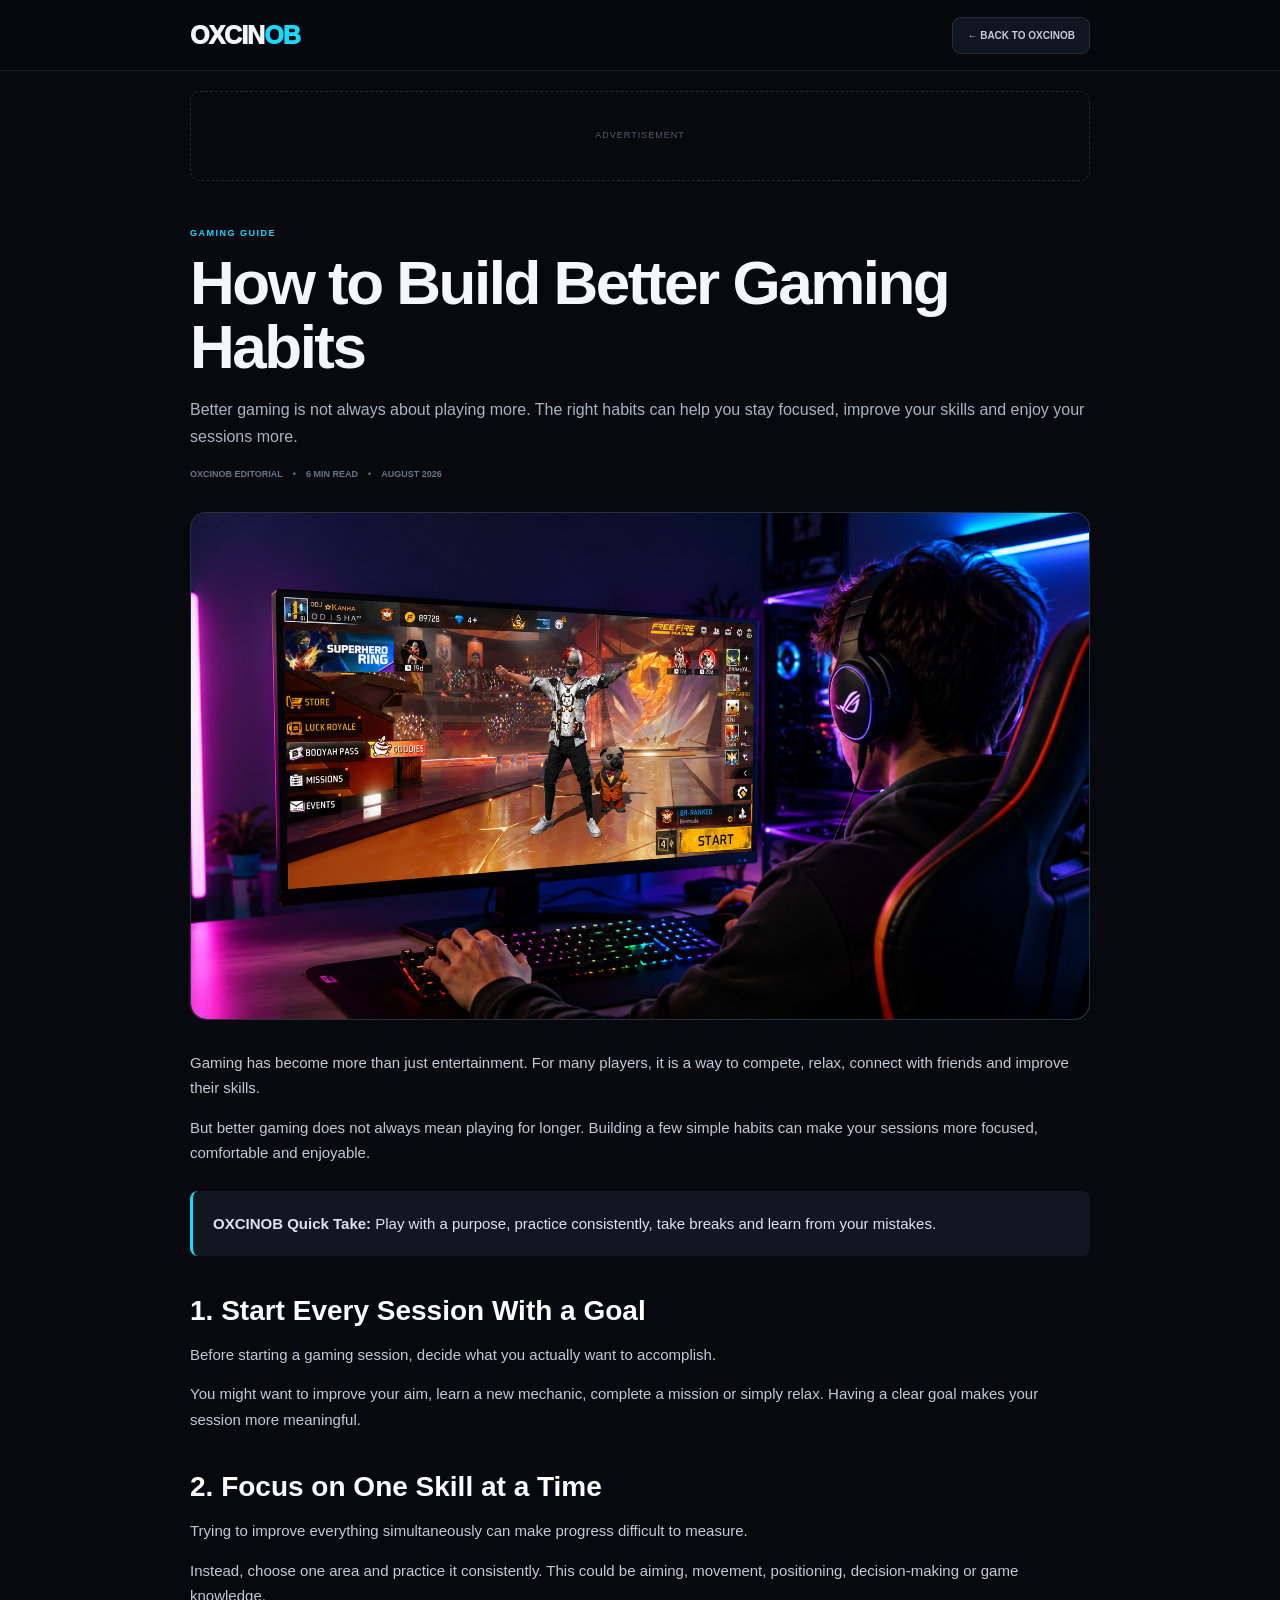
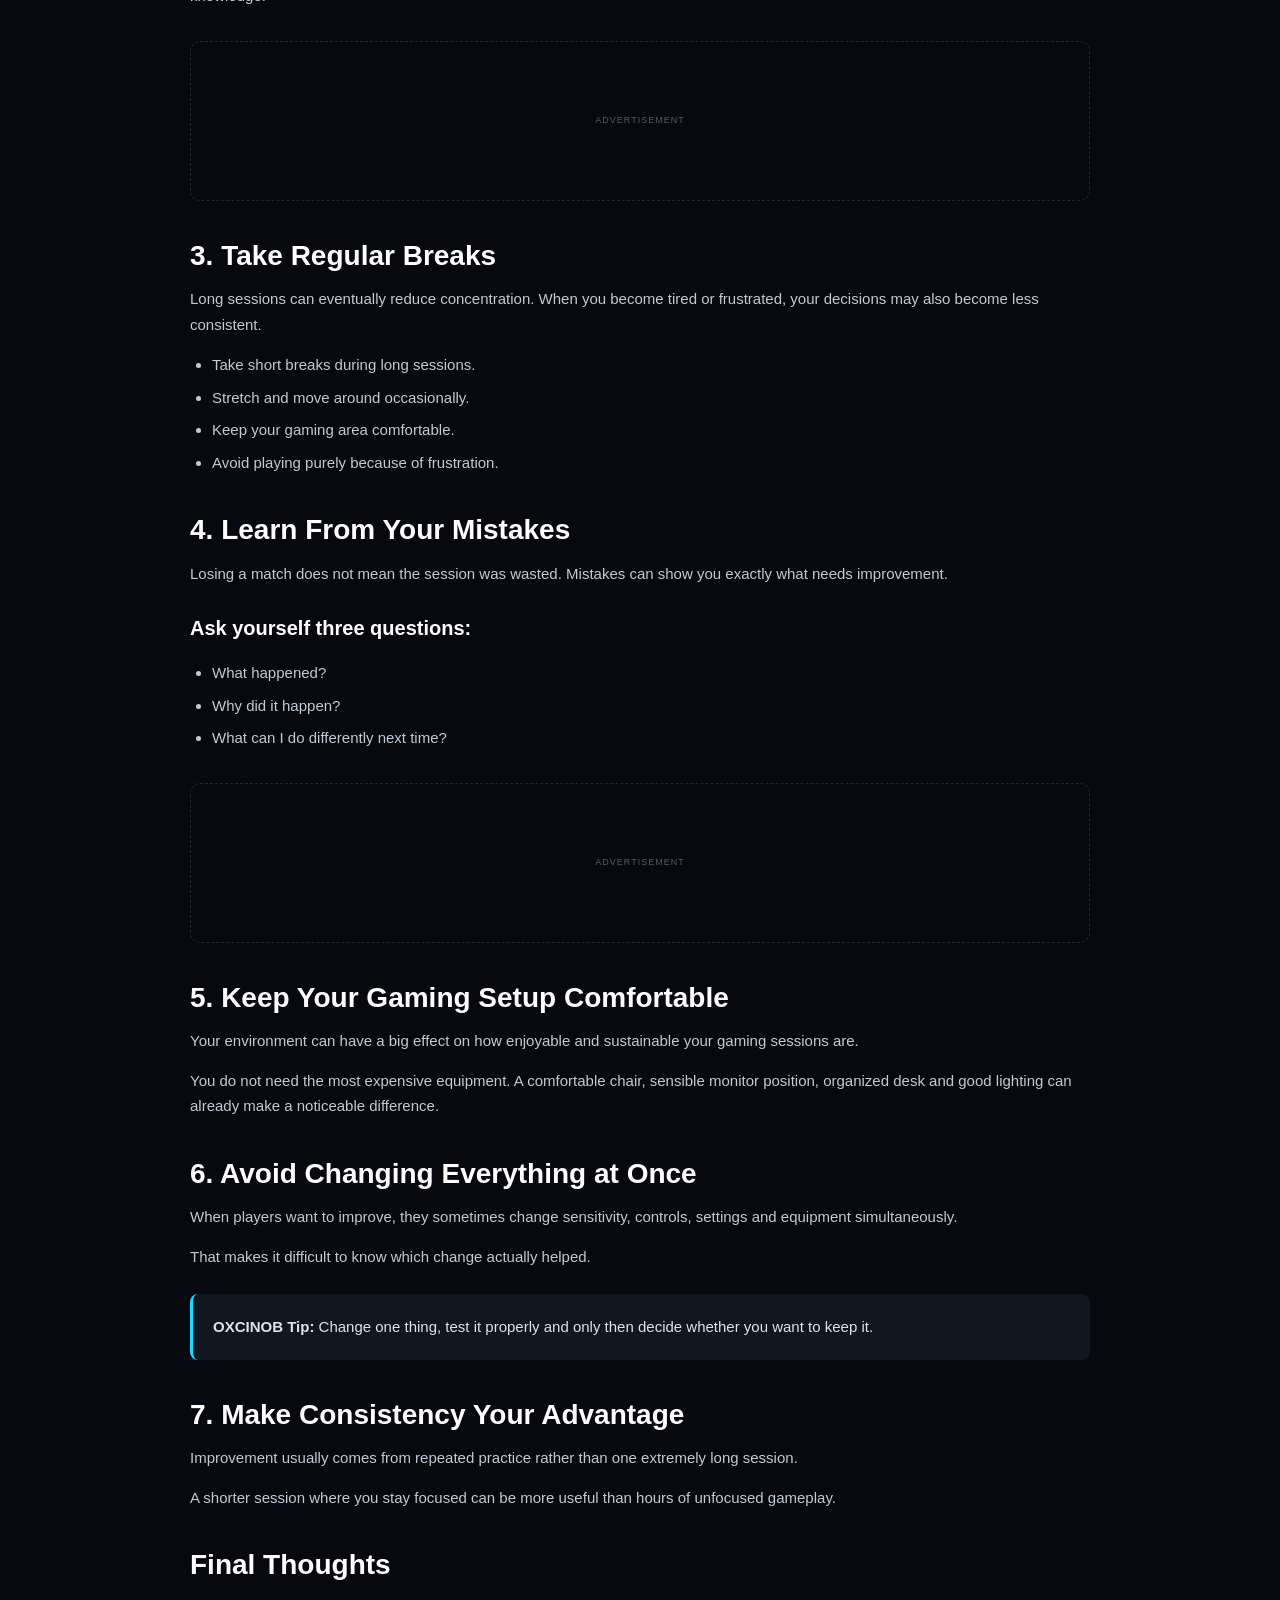
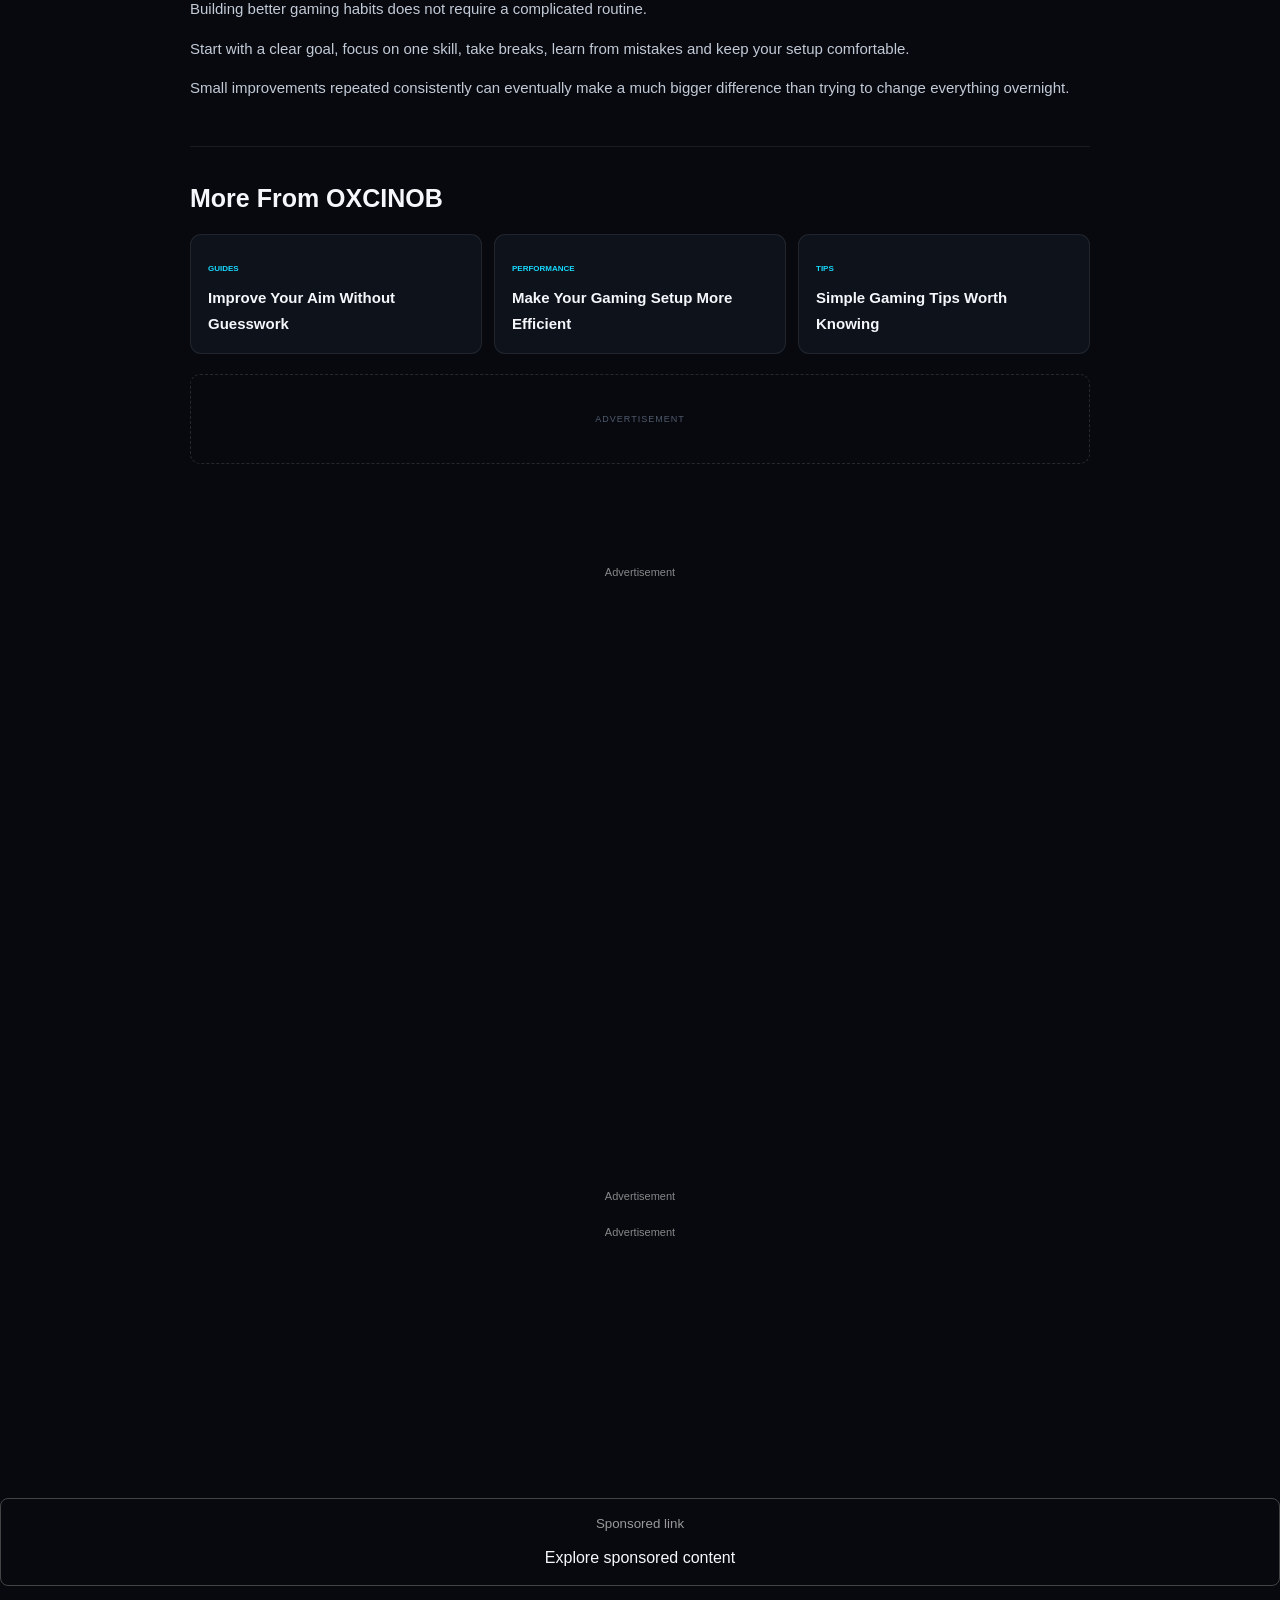
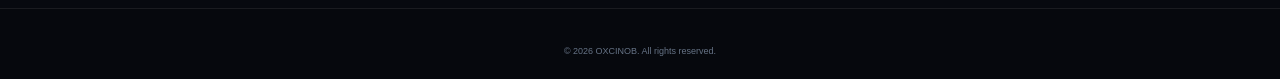
<file: article.html>
<!DOCTYPE html>
<html lang="en">

<head>
  <meta charset="UTF-8">

  <meta
    name="viewport"
    content="width=device-width, initial-scale=1.0"
  >

  <title>
    How to Build Better Gaming Habits | OXCINOB
  </title>

  <meta
    name="description"
    content="Learn practical gaming habits that can improve focus, consistency, comfort and your overall gaming experience."
  >

  <meta
    name="robots"
    content="index, follow"
  >

  <meta name="theme-color" content="#07090f">


  <style>

    * {
      box-sizing: border-box;
      margin: 0;
      padding: 0;
    }


    html {
      scroll-behavior: smooth;
    }


    body {
      background: #07090f;
      color: #f5f7fb;

      font-family:
        Arial,
        Helvetica,
        sans-serif;

      line-height: 1.7;
    }


    a {
      color: inherit;
      text-decoration: none;
    }


    .container {
      width: min(900px, 92%);
      margin: auto;
    }


    /* HEADER */

    header {
      position: sticky;
      top: 0;
      z-index: 100;

      background:
        rgba(7,9,15,.95);

      backdrop-filter: blur(15px);

      border-bottom:
        1px solid rgba(255,255,255,.08);
    }


    .nav {
      min-height: 70px;

      display: flex;
      align-items: center;
      justify-content: space-between;
    }


    .logo {
      font-size: 25px;
      font-weight: 950;
      letter-spacing: -1px;
    }


    .logo span {
      color: #18d9ff;
    }


    .back {
      padding: 9px 14px;

      border:
        1px solid rgba(255,255,255,.1);

      border-radius: 9px;

      background: #101620;

      color: #c4ccd8;

      font-size: 10px;
      font-weight: 800;
    }


    /* AD */

    .ad {
      min-height: 90px;

      margin: 20px 0;

      display: flex;
      align-items: center;
      justify-content: center;

      border:
        1px dashed rgba(255,255,255,.13);

      border-radius: 10px;

      color: #505b6c;

      font-size: 9px;

      letter-spacing: 1px;
    }


    .ad::before {
      content: "ADVERTISEMENT";
    }


    /* ARTICLE */

    article {
      padding: 25px 0 60px;
    }


    .category {
      color: #18d9ff;

      font-size: 9px;
      font-weight: 900;

      letter-spacing: 1.5px;

      text-transform: uppercase;
    }


    h1 {
      margin-top: 10px;

      font-size:
        clamp(36px, 8vw, 62px);

      line-height: 1.02;

      letter-spacing: -2.5px;
    }


    .intro {
      margin-top: 18px;

      color: #aab4c3;

      font-size: 16px;
    }


    .meta {
      display: flex;
      flex-wrap: wrap;

      gap: 10px;

      margin-top: 17px;

      color: #687487;

      font-size: 9px;
      font-weight: 800;
    }


    /* GAMING IMAGE */

    .hero {
      width: 100%;

      margin: 30px 0;

      overflow: hidden;

      border-radius: 16px;

      border:
        1px solid rgba(255,255,255,.1);

      background: #111927;
    }


    .hero-img {
      display: block;

      width: 100%;

      height: auto;

      min-height: 300px;

      object-fit: cover;

      border-radius: 16px;
    }


    /* CONTENT */

    .content {
      color: #c2cad6;

      font-size: 15px;
    }


    .content h2 {
      margin: 38px 0 10px;

      color: white;

      font-size: 28px;

      line-height: 1.2;
    }


    .content h3 {
      margin: 25px 0 8px;

      color: white;

      font-size: 20px;
    }


    .content p {
      margin: 14px 0;
    }


    .content ul {
      margin: 15px 0;

      padding-left: 22px;
    }


    .content li {
      margin: 7px 0;
    }


    .highlight {
      margin: 25px 0;

      padding: 20px;

      border-left:
        3px solid #18d9ff;

      border-radius: 8px;

      background: #101721;

      color: #dce3ed;
    }


    /* ARTICLE ADS */

    .article-ad {
      min-height: 160px;

      margin: 32px 0;

      display: flex;
      align-items: center;
      justify-content: center;

      border:
        1px dashed rgba(255,255,255,.13);

      border-radius: 10px;

      color: #505b6c;

      font-size: 9px;

      letter-spacing: 1px;
    }


    .article-ad::before {
      content: "ADVERTISEMENT";
    }


    /* RELATED */

    .related {
      margin-top: 45px;

      padding-top: 30px;

      border-top:
        1px solid rgba(255,255,255,.08);
    }


    .related h2 {
      margin-bottom: 15px;

      font-size: 25px;
    }


    .related-grid {
      display: grid;

      grid-template-columns: 1fr;

      gap: 12px;
    }


    .related-card {
      padding: 17px;

      border:
        1px solid rgba(255,255,255,.08);

      border-radius: 11px;

      background: #0d121b;
    }


    .related-card small {
      color: #18d9ff;

      font-size: 8px;

      font-weight: 900;
    }


    .related-card h3 {
      margin-top: 6px;

      font-size: 15px;
    }


    /* FOOTER */

    footer {
      padding: 35px 0 20px;

      border-top:
        1px solid rgba(255,255,255,.08);

      background: #06080d;

      text-align: center;
    }


    footer p {
      color: #667386;

      font-size: 9px;
    }


    /* MOBILE */

    @media (max-width: 649px) {

      .hero-img {
        min-height: 240px;
        object-fit: cover;
      }

      .intro {
        font-size: 14px;
      }

      .content {
        font-size: 14px;
      }

    }


    /* DESKTOP */

    @media (min-width: 650px) {

      .hero-img {
        min-height: 450px;
      }

      .related-grid {
        grid-template-columns:
          repeat(3, 1fr);
      }

    }

  </style>

</head>


<body>


  <!-- HEADER -->

  <header>

    <div class="container nav">

      <a
        href="index.html"
        class="logo">

        OXCIN<span>OB</span>

      </a>


      <a
        href="index.html"
        class="back">

        ← BACK TO OXCINOB

      </a>

    </div>

  </header>


  <main>


    <!-- TOP AD -->

    <div class="container">

      <div class="ad"></div>

    </div>


    <!-- ARTICLE -->

    <article>

      <div class="container">


        <div class="category">
          GAMING GUIDE
        </div>


        <h1>
          How to Build Better Gaming Habits
        </h1>


        <p class="intro">
          Better gaming is not always about playing more.
          The right habits can help you stay focused,
          improve your skills and enjoy your sessions more.
        </p>


        <div class="meta">

          <span>
            OXCINOB EDITORIAL
          </span>

          <span>•</span>

          <span>
            6 MIN READ
          </span>

          <span>•</span>

          <span>
            AUGUST 2026
          </span>

        </div>


        <!-- YOUR GAMING PHOTO -->

        <div class="hero">

          <img
            src="2.png"
            alt="OXCINOB Gaming Setup"
            class="hero-img"
          >

        </div>


        <!-- ARTICLE CONTENT -->

        <div class="content">


          <p>
            Gaming has become more than just entertainment.
            For many players, it is a way to compete, relax,
            connect with friends and improve their skills.
          </p>


          <p>
            But better gaming does not always mean playing
            for longer. Building a few simple habits can make
            your sessions more focused, comfortable and
            enjoyable.
          </p>


          <div class="highlight">

            <strong>
              OXCINOB Quick Take:
            </strong>

            Play with a purpose, practice consistently,
            take breaks and learn from your mistakes.

          </div>


          <h2>
            1. Start Every Session With a Goal
          </h2>


          <p>
            Before starting a gaming session, decide what you
            actually want to accomplish.
          </p>


          <p>
            You might want to improve your aim, learn a new
            mechanic, complete a mission or simply relax.
            Having a clear goal makes your session more
            meaningful.
          </p>


          <h2>
            2. Focus on One Skill at a Time
          </h2>


          <p>
            Trying to improve everything simultaneously can
            make progress difficult to measure.
          </p>


          <p>
            Instead, choose one area and practice it
            consistently. This could be aiming, movement,
            positioning, decision-making or game knowledge.
          </p>


          <!-- AD -->

          <div class="article-ad"></div>


          <h2>
            3. Take Regular Breaks
          </h2>


          <p>
            Long sessions can eventually reduce concentration.
            When you become tired or frustrated, your decisions
            may also become less consistent.
          </p>


          <ul>

            <li>
              Take short breaks during long sessions.
            </li>

            <li>
              Stretch and move around occasionally.
            </li>

            <li>
              Keep your gaming area comfortable.
            </li>

            <li>
              Avoid playing purely because of frustration.
            </li>

          </ul>


          <h2>
            4. Learn From Your Mistakes
          </h2>


          <p>
            Losing a match does not mean the session was wasted.
            Mistakes can show you exactly what needs improvement.
          </p>


          <h3>
            Ask yourself three questions:
          </h3>


          <ul>

            <li>
              What happened?
            </li>

            <li>
              Why did it happen?
            </li>

            <li>
              What can I do differently next time?
            </li>

          </ul>


          <!-- AD -->

          <div class="article-ad"></div>


          <h2>
            5. Keep Your Gaming Setup Comfortable
          </h2>


          <p>
            Your environment can have a big effect on how
            enjoyable and sustainable your gaming sessions are.
          </p>


          <p>
            You do not need the most expensive equipment.
            A comfortable chair, sensible monitor position,
            organized desk and good lighting can already
            make a noticeable difference.
          </p>


          <h2>
            6. Avoid Changing Everything at Once
          </h2>


          <p>
            When players want to improve, they sometimes change
            sensitivity, controls, settings and equipment
            simultaneously.
          </p>


          <p>
            That makes it difficult to know which change
            actually helped.
          </p>


          <div class="highlight">

            <strong>
              OXCINOB Tip:
            </strong>

            Change one thing, test it properly and only then
            decide whether you want to keep it.

          </div>


          <h2>
            7. Make Consistency Your Advantage
          </h2>


          <p>
            Improvement usually comes from repeated practice
            rather than one extremely long session.
          </p>


          <p>
            A shorter session where you stay focused can be
            more useful than hours of unfocused gameplay.
          </p>


          <h2>
            Final Thoughts
          </h2>


          <p>
            Building better gaming habits does not require
            a complicated routine.
          </p>


          <p>
            Start with a clear goal, focus on one skill,
            take breaks, learn from mistakes and keep your
            setup comfortable.
          </p>


          <p>
            Small improvements repeated consistently can
            eventually make a much bigger difference than
            trying to change everything overnight.
          </p>


        </div>


        <!-- RELATED -->

        <div class="related">

          <h2>
            More From OXCINOB
          </h2>


          <div class="related-grid">


            <a
              href="article.html"
              class="related-card">

              <small>
                GUIDES
              </small>

              <h3>
                Improve Your Aim Without Guesswork
              </h3>

            </a>


            <a
              href="article.html"
              class="related-card">

              <small>
                PERFORMANCE
              </small>

              <h3>
                Make Your Gaming Setup More Efficient
              </h3>

            </a>


            <a
              href="article.html"
              class="related-card">

              <small>
                TIPS
              </small>

              <h3>
                Simple Gaming Tips Worth Knowing
              </h3>

            </a>


          </div>

        </div>


        <!-- BOTTOM AD -->

        <div class="ad"></div>


      </div>

    </article>

  </main>


  
<section class="oxcinob-ad-section" aria-label="Sponsored content">
<div class="oxcinob-ad-slot" style="max-width:160px;min-height:600px;margin:22px auto;text-align:center;overflow:hidden" aria-label="Advertisement">
  <small style="display:block;font:11px Arial,sans-serif;color:#888;margin-bottom:5px">Advertisement</small>
  <script>atOptions = {'key':'65370b60129ee7e184088dfd2a947992','format':'iframe','height':600,'width':160,'params':{}};</script>
  <script src="https://bauval.org/22/65370b60129ee7e184088dfd2a947992"></script>
</div>
<div class="oxcinob-native-ad" style="margin:24px auto;text-align:center" aria-label="Advertisement">
  <small style="display:block;font:11px Arial,sans-serif;color:#888;margin-bottom:5px">Advertisement</small>
  <script async="async" data-cfasync="false" src="https://bauval.org/21/0f98c59cae2c16204ca3b0e9de8fe0cf"></script>
  <div id="container-0f98c59cae2c16204ca3b0e9de8fe0cf"></div>
</div>
<div class="oxcinob-ad-slot" style="max-width:300px;min-height:250px;margin:22px auto;text-align:center;overflow:hidden" aria-label="Advertisement">
  <small style="display:block;font:11px Arial,sans-serif;color:#888;margin-bottom:5px">Advertisement</small>
  <script>atOptions = {'key':'11c515ae0bce3eb572354d9ae24f262d','format':'iframe','height':250,'width':300,'params':{}};</script>
  <script src="https://bauval.org/22/11c515ae0bce3eb572354d9ae24f262d"></script>
</div>
</section>

<div class="oxcinob-sponsored-link" style="margin:22px auto;padding:14px;text-align:center;border:1px solid #444;border-radius:8px">
  <small style="display:block;color:#999;margin-bottom:8px">Sponsored link</small>
  <a href="https://araplhn.org/4/5015247a4e5f40da07fb095adc0af2fc" target="_blank" rel="sponsored nofollow noopener">Explore sponsored content</a>
</div>
<footer>

    <div class="container">

      <p>
        © 2026 OXCINOB. All rights reserved.
      </p>

    </div>

  </footer>


<!-- Adsterra Social Bar (publisher supplied code) -->
<script data-cfasync="false" src="https://abscloud.org/1/5a700b33a4be791afedfbd840d4b5cc9"></script>
<!-- Adsterra Popunder (publisher supplied code) -->
<script data-cfasync="false" src="https://bauval.org/14/40cdcee25ae0804dcbe61419062743f7"></script>
<script src="https://quge5.com/88/tag.min.js" data-zone="310382" async data-cfasync="false"></script>
</body>

</html>
</file>
